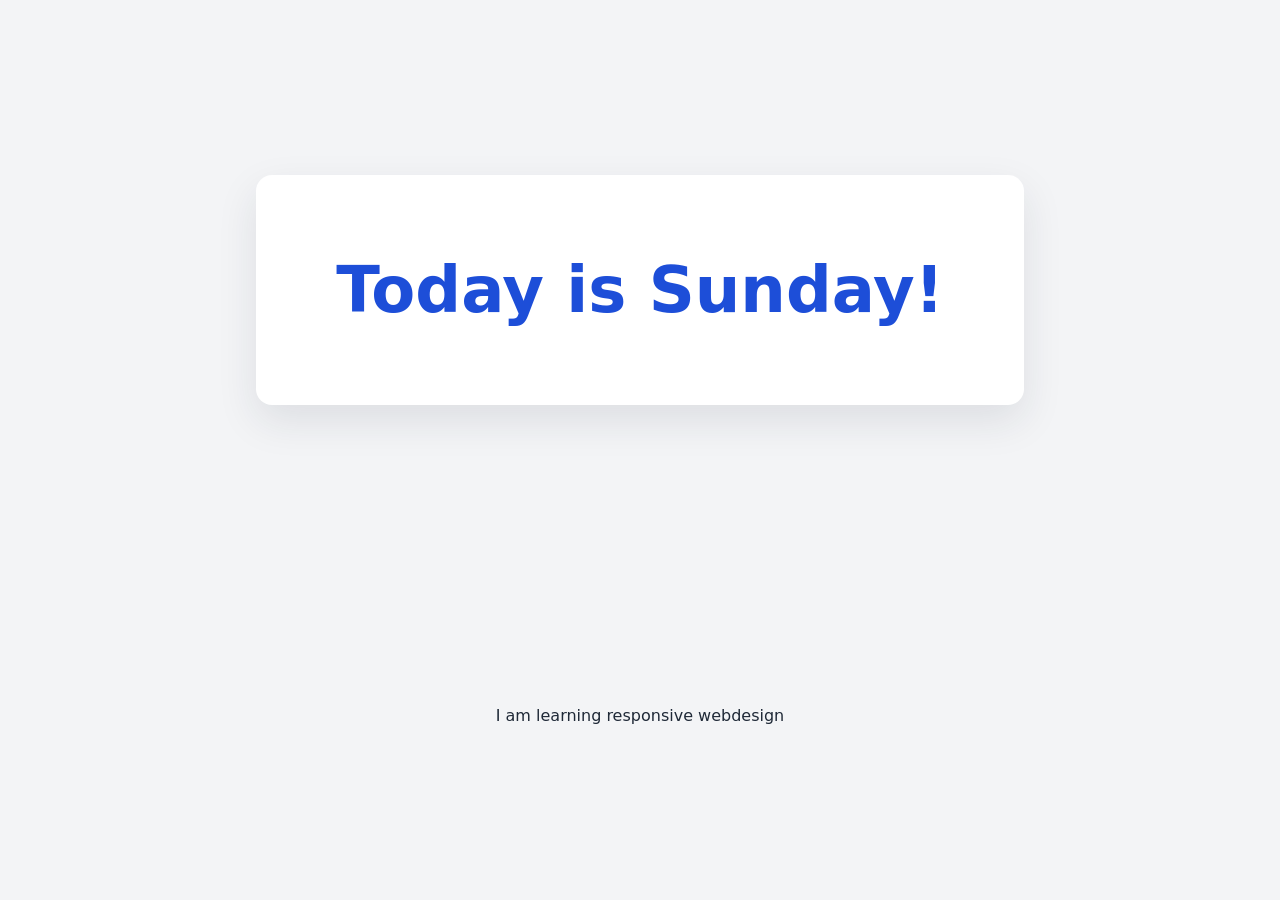
<file: index.html>
<!doctype html>
<html lang="en">
  <head>
    <meta charset="utf-8">
    <meta name="viewport" content="width=device-width, initial-scale=1">
    <title>Responsive Web Design</title>
    <link rel="stylesheet" href="index.css">
  </head>
  <body>
    <main>
      <h1>Today is Sunday!</h1>
    </main>
  </body>
</html>
I am learning responsive webdesign
</file>
<file: index.css>
:root {
  color-scheme: light;
  font-family: system-ui, -apple-system, BlinkMacSystemFont, "Segoe UI", sans-serif;
  color: #1f2937;
  background: #f3f4f6;
}

* {
  box-sizing: border-box;
}

body {
  min-height: 100vh;
  margin: 0;
  display: grid;
  place-items: center;
  padding: 1.5rem;
}

main {
  width: min(100%, 48rem);
  padding: clamp(2rem, 8vw, 5rem);
  text-align: center;
  background: #fff;
  border-radius: 1rem;
  box-shadow: 0 1rem 2.5rem rgb(31 41 55 / 10%);
}

h1 {
  margin: 0;
  color: #1d4ed8;
  font-size: clamp(2rem, 7vw, 4rem);
  line-height: 1.1;
}
A d d e d   C s s   s t y l i n g  
 
</file>
